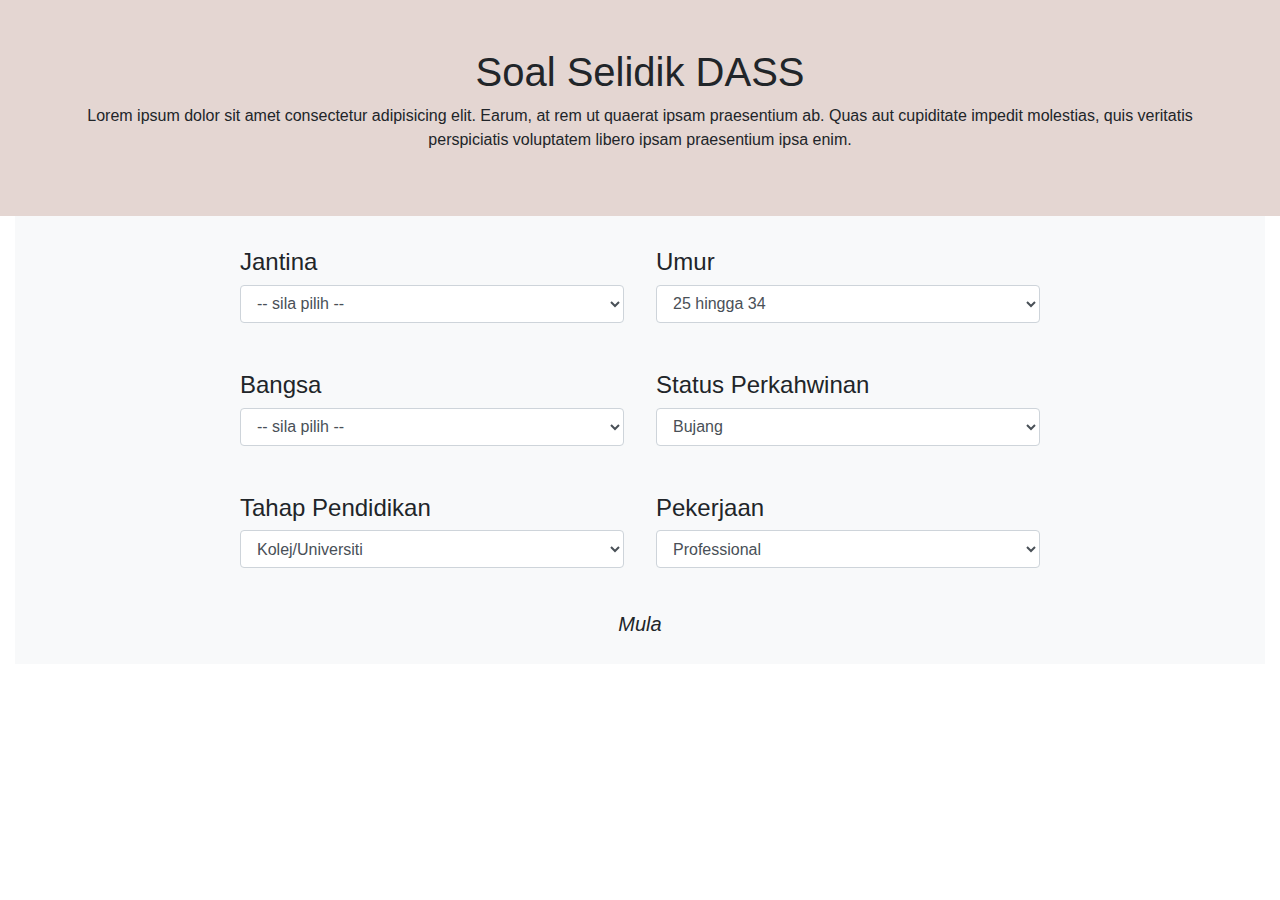
<file: index.html>
<!doctype html>
<html lang="en">

<head>
  <title>Kaji Selidik DASS</title>
  <!-- Required meta tags -->
  <meta charset="utf-8">
  <meta name="viewport" content="width=device-width, initial-scale=1, shrink-to-fit=no">

  <!-- Bootstrap CSS -->
  <link rel="stylesheet" href="https://stackpath.bootstrapcdn.com/bootstrap/4.3.1/css/bootstrap.min.css"
    integrity="sha384-ggOyR0iXCbMQv3Xipma34MD+dH/1fQ784/j6cY/iJTQUOhcWr7x9JvoRxT2MZw1T" crossorigin="anonymous">
</head>

<body>
  <style>
    .custom-form{
      background-color: E4D6D2;
    }
  </style>

  <div class="text-center p-5" style="background-color: #E4D6D2;">
    <h1>Soal Selidik DASS</h1>
    <p>Lorem ipsum dolor sit amet consectetur adipisicing elit. Earum, at rem ut quaerat ipsam praesentium ab. Quas aut cupiditate impedit molestias, quis veritatis perspiciatis voluptatem libero ipsam praesentium ipsa enim.</p>
  </div>
  
  <div class="container-fluid h-100 d-flex flex-column">
    <form class="custom-form bg-light p-3">
        <div class="row justify-content-center flex-grow-1">
            <div class="col-sm-4 p-3">
              <h4>Jantina</h4>
              <div class="form-group">
                <select required class="form-control" id="gender" name="gender">    
                  <option disabled selected value> -- sila pilih -- </option>
                  <option value="malay">Lelaki</option>
                  <option value="chinese">Perempuan</option>
                </select>
              </div>
            </div>
            <div class="col-sm-4 p-3">
                <h4>Umur</h4>
                <div class="form-group">
                  <select required class="form-control" id="age" name="age">
                    <option value="under 12">Bawah 12</option>
                    <option value="12-17">12 hingga 17</option>
                    <option value="18-24">18 hingga 24</option>
                    <option value="25-34" selected>25 hingga 34</option>
                    <option value="35-44">35 hingga 44</option>
                    <option value="45-54">45 hingga 54</option>
                    <option value="55-64">55 hingga 64</option>
                    <option value="65-74">65 hingga 74</option>
                    <option value="over 75">Lebih 75</option>
                  </select>
                </div>
          </div>
        </div>
        <div class="row justify-content-center">
            <div class="col-sm-4 p-3">
                <h4>Bangsa</h4>
                <div class="form-group">
                  <select required class="form-control" id="race" name="race">    
                    <option disabled selected value> -- sila pilih -- </option>
                    <option value="malay">Melayu</option>
                    <option value="chinese">Cina</option>
                    <option value="indian">India</option>
                    <option value="other">Lain-Lain</option>
                  </select>
                </div>
            </div>
            <div class="col-sm-4 p-3">
                <h4>Status Perkahwinan</h4>
                <div class="form-group">
                  <select required class="form-control" id="marital" name="marital">
                    <option value="single">Bujang</option>
                    <option value="married">Berkahwin</option>
                    <option value="divorced/widowed">Janda/Duda</option>
                  </select>
                </div>
            </div>
        </div>
        <div class="row justify-content-center">
            <div class="col-sm-4 p-3">
                <h4>Tahap Pendidikan</h4>
                <div class="form-group">
                  <select required class="form-control" id="education" name="education">
                    <option value="primary">Sekolah Rendah</option>
                    <option value="secondary">Sekolah Menengah</option>
                    <option value="college/university" selected>Kolej/Universiti</option>
                    <option value="none">Tiada</option>
                  </select>
                </div>
            </div>
            <div class="col-sm-4 p-3">
                <h4>Pekerjaan</h4>
                <div class="form-group">
                  <select required class="form-control" id="occupation" name="occupation">
                    <option value="professional">Professional</option>
                    <option value="skilled">Skilled</option>
                    <option value="semi-skilled">Semi-skilled</option>
                    <option value="student">Pelajar</option>
                    <option value="unemployed">Penganggur</option>
                  </select>
                </div>
            </div>
        </div>
        
        <a type="button" class="btn btn-block btn-lg btn-more" href="file:///Users/user/Desktop/Coding%20Project/dassproject/question.html">
            <i class="fa fa-pencil fa-pulse border-0">Mula</i> 
    </form>
  </div>
 
  <!-- Optional JavaScript -->
  <!-- jQuery first, then Popper.js, then Bootstrap JS -->
  <script src="https://code.jquery.com/jquery-3.3.1.slim.min.js"
    integrity="sha384-q8i/X+965DzO0rT7abK41JStQIAqVgRVzpbzo5smXKp4YfRvH+8abtTE1Pi6jizo"
    crossorigin="anonymous"></script>
  <script src="https://cdnjs.cloudflare.com/ajax/libs/popper.js/1.14.7/umd/popper.min.js"
    integrity="sha384-UO2eT0CpHqdSJQ6hJty5KVphtPhzWj9WO1clHTMGa3JDZwrnQq4sF86dIHNDz0W1"
    crossorigin="anonymous"></script>
  <script src="https://stackpath.bootstrapcdn.com/bootstrap/4.3.1/js/bootstrap.min.js"
    integrity="sha384-JjSmVgyd0p3pXB1rRibZUAYoIIy6OrQ6VrjIEaFf/nJGzIxFDsf4x0xIM+B07jRM"
    crossorigin="anonymous"></script>
</body>

</html>
</file>
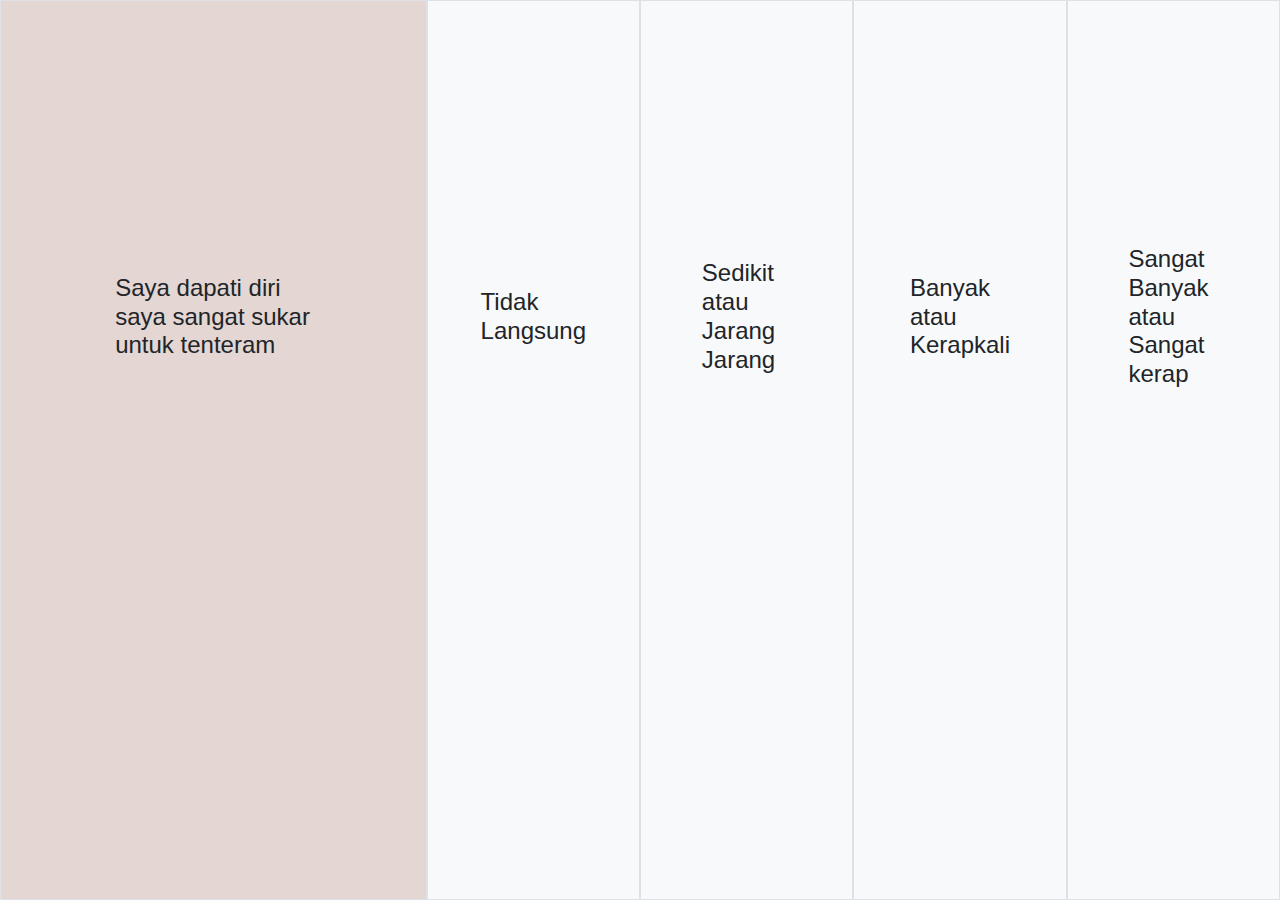
<file: question.html>
<!doctype html>
<html lang="en">
  <head>
    <title>Title</title>
    <!-- Required meta tags -->
    <meta charset="utf-8">
    <meta name="viewport" content="width=device-width, initial-scale=1, shrink-to-fit=no">

    <!-- Bootstrap CSS -->
    <link rel="stylesheet" href="https://stackpath.bootstrapcdn.com/bootstrap/4.3.1/css/bootstrap.min.css" integrity="sha384-ggOyR0iXCbMQv3Xipma34MD+dH/1fQ784/j6cY/iJTQUOhcWr7x9JvoRxT2MZw1T" crossorigin="anonymous">
  </head>

  <body>    
    <style>
      body,
      html {
        height: 100%;
      }

      h4 {
        display: flex;
        width: 50%;
        height: 600px;
        margin: auto;
        align-items:center;
        justify-content:center;
      }

    </style>

    <div class="container-fluid h-100 d-flex flex-column">
      <div class="row flex-grow-1">

        <!-- soalan -->
        <div class="col-sm-4 p-3 border" style="background-color: #E4D6D2;">
              <h4>Saya dapati diri saya sangat sukar untuk tenteram</h4>            
        </div>

        <!-- jawapan -->
        <div class="col-sm-2 p-3 border bg-light">
          <h4>Tidak Langsung</h4>
        </div>
        <div class="col-sm-2 p-3 border bg-light">
          <h4>Sedikit atau Jarang Jarang</h4>
        </div>
        <div class="col-sm-2 p-3 border bg-light">
          <h4>Banyak atau Kerapkali</h4>
        </div>
        <div class="col-sm-2 p-3 border bg-light">
          <h4>Sangat Banyak atau Sangat kerap</h4>
        </div>
    </div>
  </div>


      
    <!-- Optional JavaScript -->
    <!-- jQuery first, then Popper.js, then Bootstrap JS -->
    <script src="https://code.jquery.com/jquery-3.3.1.slim.min.js" integrity="sha384-q8i/X+965DzO0rT7abK41JStQIAqVgRVzpbzo5smXKp4YfRvH+8abtTE1Pi6jizo" crossorigin="anonymous"></script>
    <script src="https://cdnjs.cloudflare.com/ajax/libs/popper.js/1.14.7/umd/popper.min.js" integrity="sha384-UO2eT0CpHqdSJQ6hJty5KVphtPhzWj9WO1clHTMGa3JDZwrnQq4sF86dIHNDz0W1" crossorigin="anonymous"></script>
    <script src="https://stackpath.bootstrapcdn.com/bootstrap/4.3.1/js/bootstrap.min.js" integrity="sha384-JjSmVgyd0p3pXB1rRibZUAYoIIy6OrQ6VrjIEaFf/nJGzIxFDsf4x0xIM+B07jRM" crossorigin="anonymous"></script>
  </body>
</html>
</file>
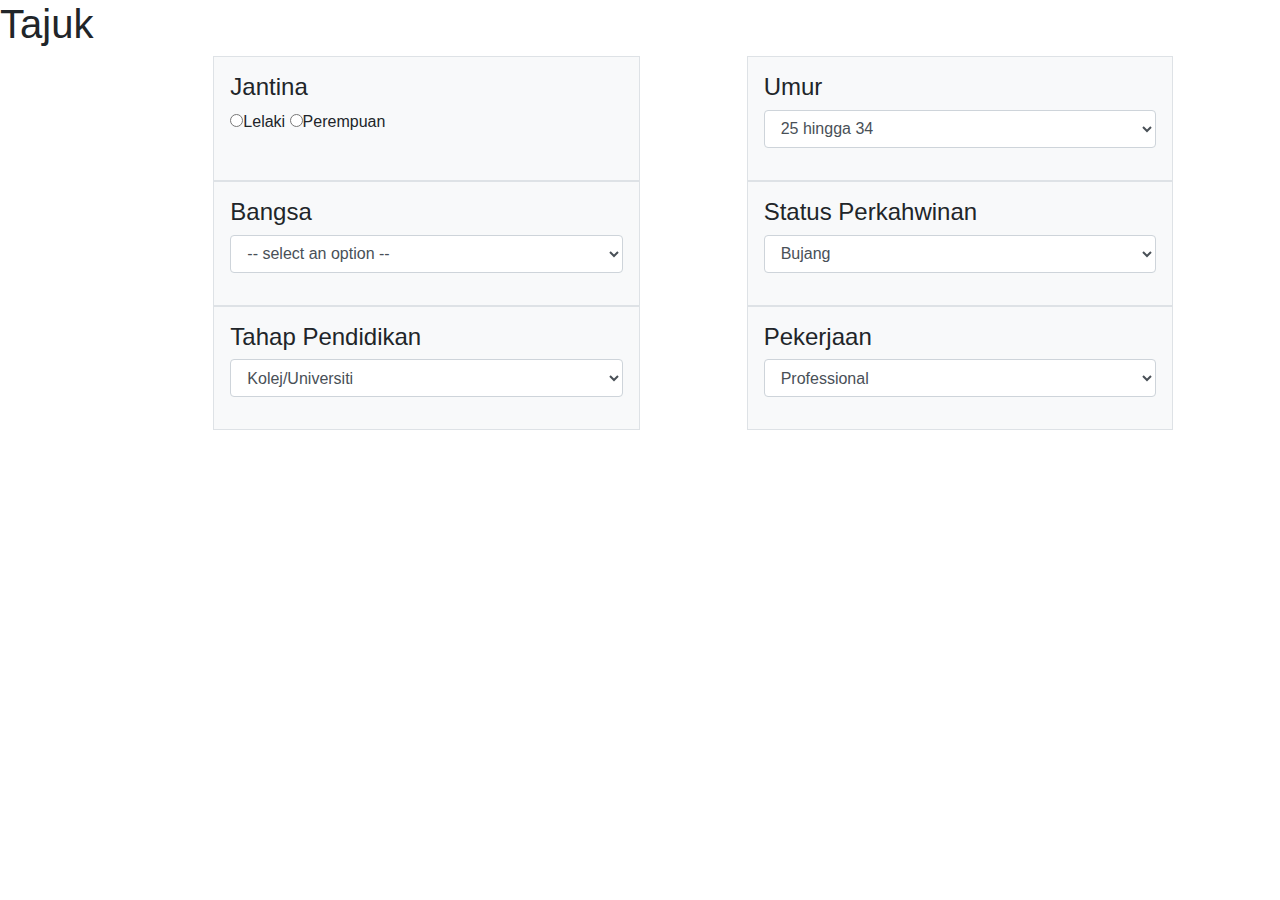
<file: test.html>
<!doctype html>
<html lang="en">

<head>
  <title>Kaji Selidik DASS</title>
  <!-- Required meta tags -->
  <meta charset="utf-8">
  <meta name="viewport" content="width=device-width, initial-scale=1, shrink-to-fit=no">

  <!-- Bootstrap CSS -->
  <link rel="stylesheet" href="https://stackpath.bootstrapcdn.com/bootstrap/4.3.1/css/bootstrap.min.css"
    integrity="sha384-ggOyR0iXCbMQv3Xipma34MD+dH/1fQ784/j6cY/iJTQUOhcWr7x9JvoRxT2MZw1T" crossorigin="anonymous">
</head>

<body>
  <h1>Tajuk</h1>
  <div class="container-fluid">
    <form >
        <div class="row justify-content-center">
            <div class="col-sm-4 p-3 border bg-light offset-sm-1">
                <h4>Jantina</h4>
                <label class="radio-inline"><input required  type="radio" name="gender" value="male">Lelaki</label>
                <label class="radio-inline"><input required  type="radio" name="gender" value="female">Perempuan</label>
            </div>
            <div class="col-sm-4 p-3 border bg-light offset-sm-1">
                <h4>Umur</h4>
                <div class="form-group">
                  <select required class="form-control" id="age" name="age">
                    <option value="under 12">Bawah 12</option>
                    <option value="12-17">12 hingga 17</option>
                    <option value="18-24">18 hingga 24</option>
                    <option value="25-34" selected>25 hingga 34</option>
                    <option value="35-44">35 hingga 44</option>
                    <option value="45-54">45 hingga 54</option>
                    <option value="55-64">55 hingga 64</option>
                    <option value="65-74">65 hingga 74</option>
                    <option value="over 75">Lebih 75</option>
                  </select>
                </div>
        </div>
        </div>
        <div class="row justify-content-center">
            <div class="col-sm-4 p-3 border bg-light offset-sm-1">
                <h4>Bangsa</h4>
                <div class="form-group">
                  <select required class="form-control" id="race" name="race">    
                    <option disabled selected value> -- select an option -- </option>
                    <option value="malay">Melayu</option>
                    <option value="chinese">Cina</option>
                    <option value="indian">India</option>
                    <option value="other">Lain-Lain</option>
                  </select>
                </div>
            </div>
            <div class="col-sm-4 p-3 border bg-light offset-sm-1">
                <h4>Status Perkahwinan</h4>
                <div class="form-group">
                  <select required class="form-control" id="marital" name="marital">
                    <option value="single">Bujang</option>
                    <option value="married">Berkahwin</option>
                    <option value="divorced/widowed">Janda/Duda</option>
                  </select>
                </div>
            </div>
        </div>
        <div class="row justify-content-center">
            <div class="col-sm-4 p-3 border bg-light offset-sm-1">
                <h4>Tahap Pendidikan</h4>
                <div class="form-group">
                  <select required class="form-control" id="education" name="education">
                    <option value="primary">Sekolah Rendah</option>
                    <option value="secondary">Sekolah Menengah</option>
                    <option value="college/university" selected>Kolej/Universiti</option>
                    <option value="none">Tiada</option>
                  </select>
                </div>
            </div>
            <div class="col-sm-4 p-3 border bg-light offset-sm-1">
                <h4>Pekerjaan</h4>
                <div class="form-group">
                  <select required class="form-control" id="occupation" name="occupation">
                    <option value="professional">Professional</option>
                    <option value="skilled">Skilled</option>
                    <option value="semi-skilled">Semi-skilled</option>
                    <option value="student">Pelajar</option>
                    <option value="unemployed">Penganggur</option>
                  </select>
                </div>
            </div>
        </div>
        <input type="hidden" id="language" name="language" value="malay">
        <button type="submit" class="processing btn btn-block btn-lg btn-more">
            <i class="fa fa-pencil fa-pulse"></i> 
    </form>
  </div>
 











  <!-- Optional JavaScript -->
  <!-- jQuery first, then Popper.js, then Bootstrap JS -->
  <script src="https://code.jquery.com/jquery-3.3.1.slim.min.js"
    integrity="sha384-q8i/X+965DzO0rT7abK41JStQIAqVgRVzpbzo5smXKp4YfRvH+8abtTE1Pi6jizo"
    crossorigin="anonymous"></script>
  <script src="https://cdnjs.cloudflare.com/ajax/libs/popper.js/1.14.7/umd/popper.min.js"
    integrity="sha384-UO2eT0CpHqdSJQ6hJty5KVphtPhzWj9WO1clHTMGa3JDZwrnQq4sF86dIHNDz0W1"
    crossorigin="anonymous"></script>
  <script src="https://stackpath.bootstrapcdn.com/bootstrap/4.3.1/js/bootstrap.min.js"
    integrity="sha384-JjSmVgyd0p3pXB1rRibZUAYoIIy6OrQ6VrjIEaFf/nJGzIxFDsf4x0xIM+B07jRM"
    crossorigin="anonymous"></script>
</body>

</html>
</file>
